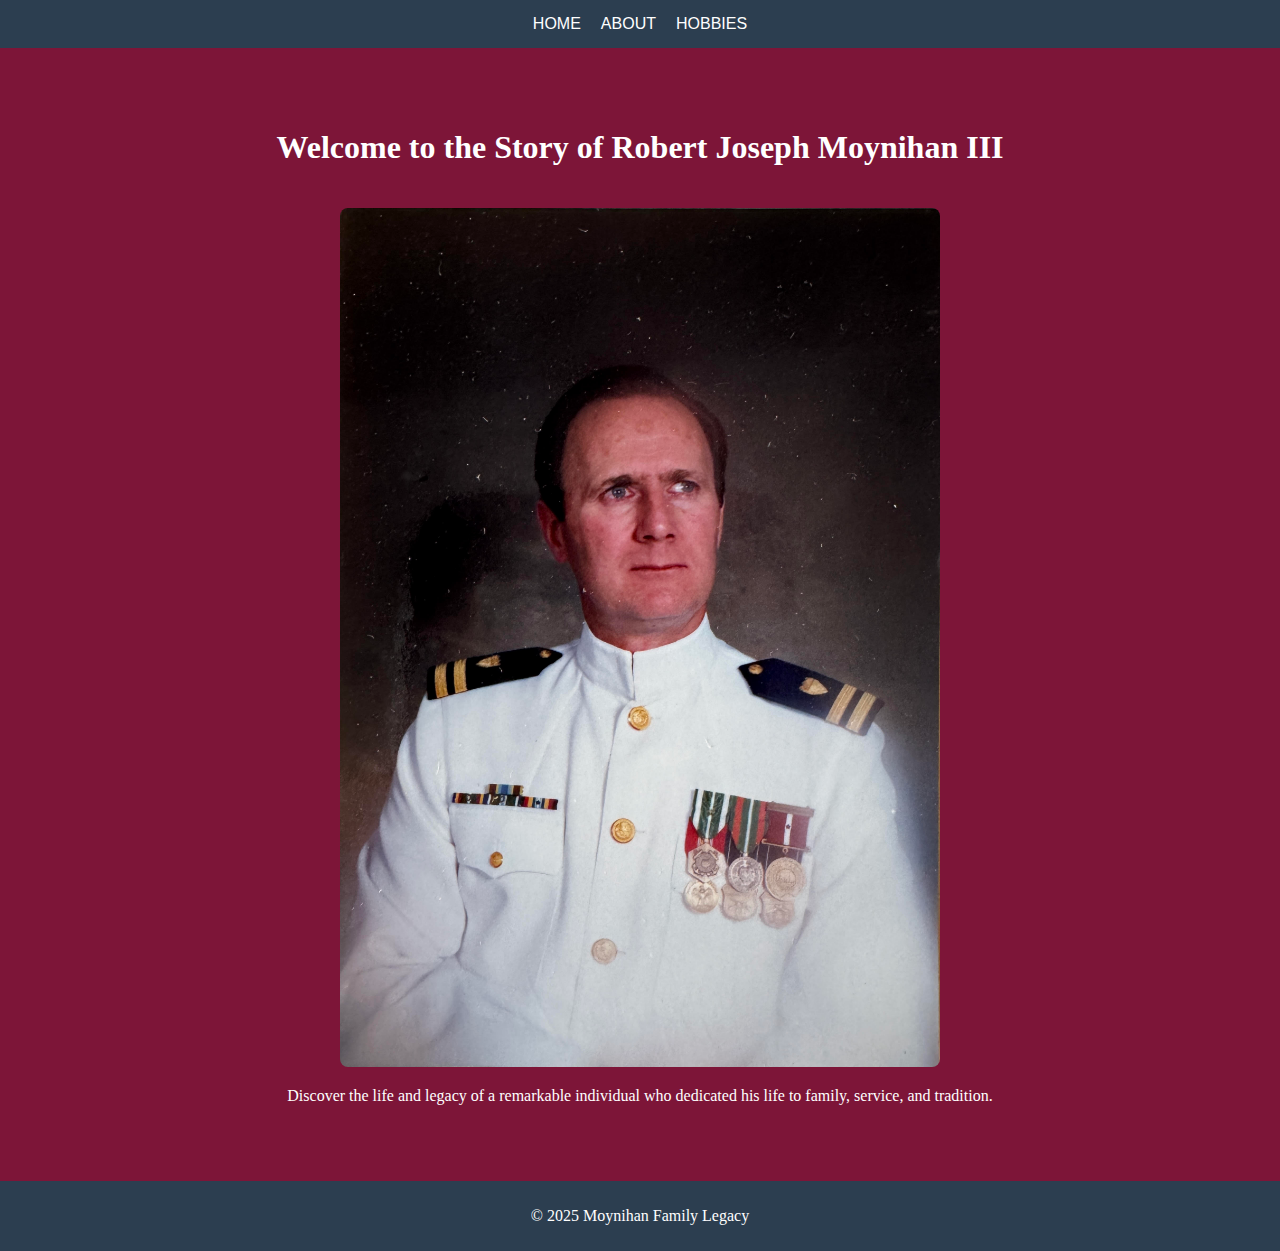
<file: index.html>
<!-- Jacob Cannamela -->
<!-- CSD340 -->
<!-- Assignment 5 -->
<!-- 1.21.2025 -->

<!DOCTYPE html>
<html lang="en">
<head>
  <meta charset="UTF-8">
  <meta name="viewport" content="width=device-width, initial-scale=1.0">
  <title>Robert Joseph Moynihan III - Biography</title>
  <link rel="stylesheet" href="style.css">
</head>
<body>
  <header>
    <nav>
      <ul>
        <li><a href="index.html">Home</a></li>
        <li><a href="about.html">About</a></li>
        <li><a href="hobbies.html">Hobbies</a></li>
      </ul>
    </nav>
  </header>

  <main>
    <!-- Landing Page Section -->
    <section id="landing" class="section-landing">
      <h1>Welcome to the Story of Robert Joseph Moynihan III</h1>
      <img src="images/portrait.jpg" alt="Portrait of Robert Joseph Moynihan III">
      <p>Discover the life and legacy of a remarkable individual who dedicated his life to family, service, and tradition.</p>
    </section>

  </main>

  <footer>
    <p>&copy; 2025 Moynihan Family Legacy</p>
  </footer>
</body>
</html>
</file>
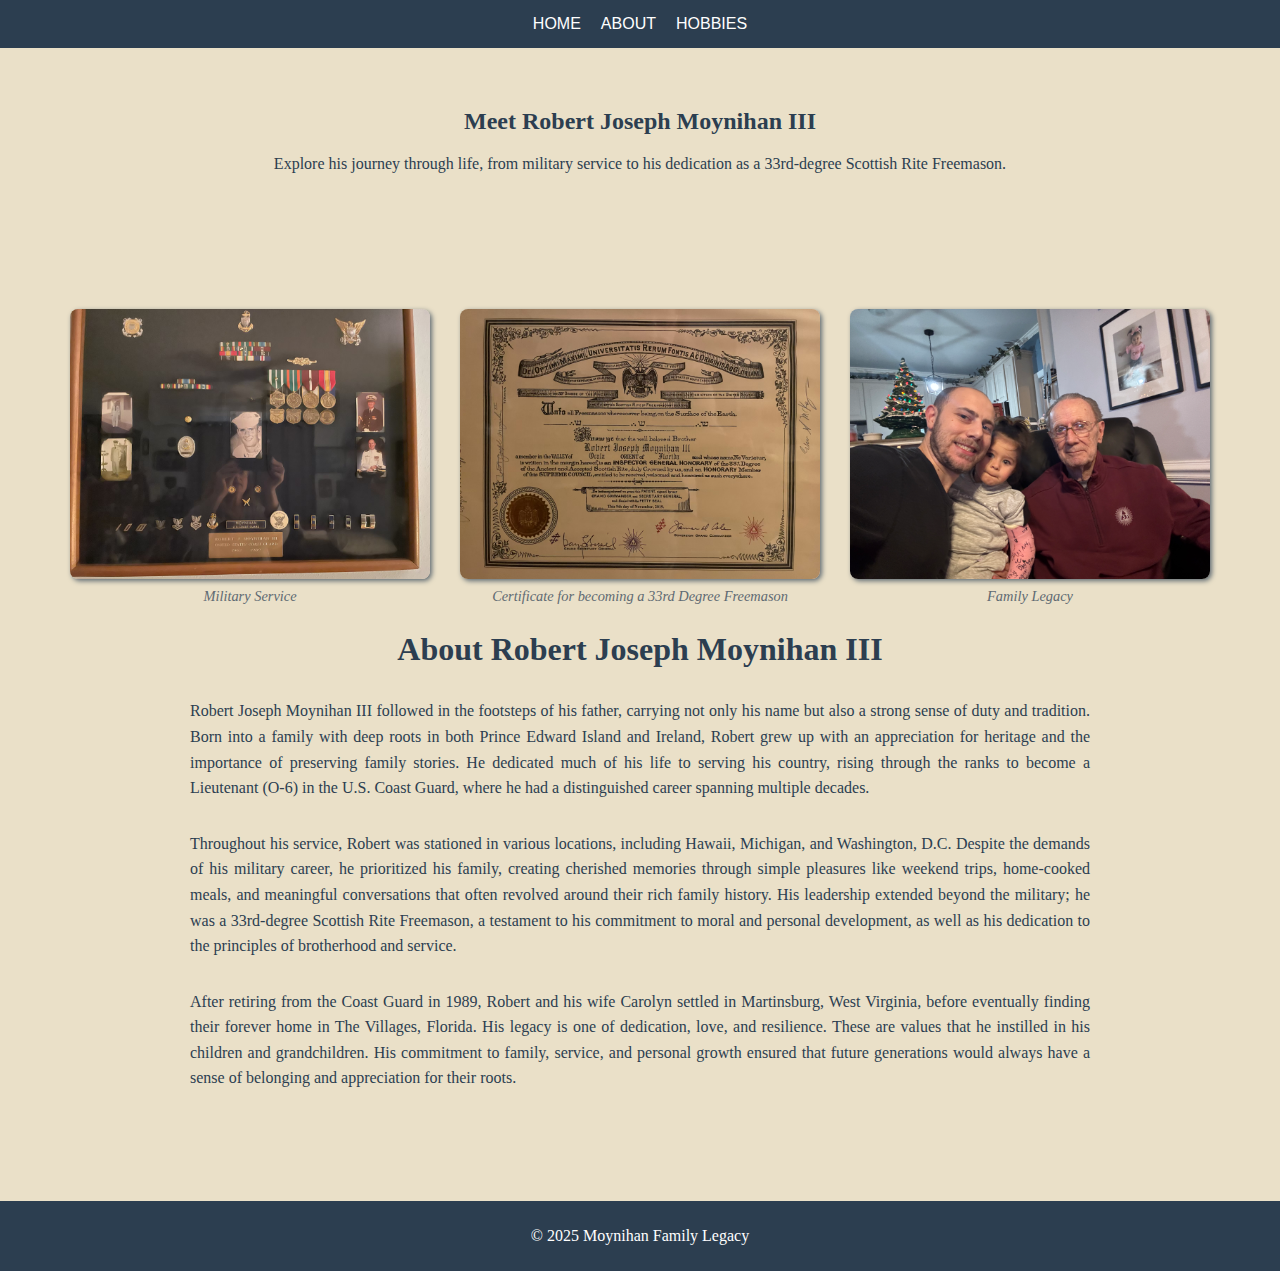
<file: about.html>
<!-- Jacob Cannamela -->
<!-- CSD340 -->
<!-- Assignment 5 -->
<!-- 1.21.2025 -->
<!DOCTYPE html>
<html lang="en">
<head>
  <meta charset="UTF-8">
  <meta name="viewport" content="width=device-width, initial-scale=1.0">
  <title>About Robert Joseph Moynihan III</title>
  <link rel="stylesheet" href="style.css">
</head>
<body>
  <header>
    <nav>
      <ul>
        <li><a href="index.html">Home</a></li>
        <li><a href="about.html">About</a></li>
        <li><a href="hobbies.html">Hobbies</a></li>
      </ul>
    </nav>
  </header>

  <main>
    <section id="portrait" class="section-portrait">
        <h2>Meet Robert Joseph Moynihan III</h2>
        <p>Explore his journey through life, from military service to his dedication as a 33rd-degree Scottish Rite Freemason.</p>
    </section>
    <section class="section-about">
      <div class="image-gallery">
        <figure>
          <img src="images/military.jpg" alt="Military service">
          <figcaption>Military Service</figcaption>
        </figure>
        <figure>
          <img src="images/33rd.jpg" alt="Freemasonry">
          <figcaption>Certificate for becoming a 33rd Degree Freemason</figcaption>
        </figure>
        <figure>
          <img src="images/family.JPG" alt="Family Legacy">
          <figcaption>Family Legacy</figcaption>
        </figure>
      </div>
      <h2>About Robert Joseph Moynihan III</h2>
      <p>
        Robert Joseph Moynihan III followed in the footsteps of his father, carrying not only his name but also a strong sense of duty and tradition. Born into a family with deep roots in both Prince Edward Island and Ireland, Robert grew up with an appreciation for heritage and the importance of preserving family stories. He dedicated much of his life to serving his country, rising through the ranks to become a Lieutenant (O-6) in the U.S. Coast Guard, where he had a distinguished career spanning multiple decades.
      </p>
      <p>
        Throughout his service, Robert was stationed in various locations, including Hawaii, Michigan, and Washington, D.C. Despite the demands of his military career, he prioritized his family, creating cherished memories through simple pleasures like weekend trips, home-cooked meals, and meaningful conversations that often revolved around their rich family history. His leadership extended beyond the military; he was a 33rd-degree Scottish Rite Freemason, a testament to his commitment to moral and personal development, as well as his dedication to the principles of brotherhood and service.
      </p>
      <p>
        After retiring from the Coast Guard in 1989, Robert and his wife Carolyn settled in Martinsburg, West Virginia, before eventually finding their forever home in The Villages, Florida. His legacy is one of dedication, love, and resilience. These are values that he instilled in his children and grandchildren. His commitment to family, service, and personal growth ensured that future generations would always have a sense of belonging and appreciation for their roots.
      </p>
    </section>
  </main>

  <footer>
    <p>&copy; 2025 Moynihan Family Legacy</p>
  </footer>
</body>
</html>
</file>
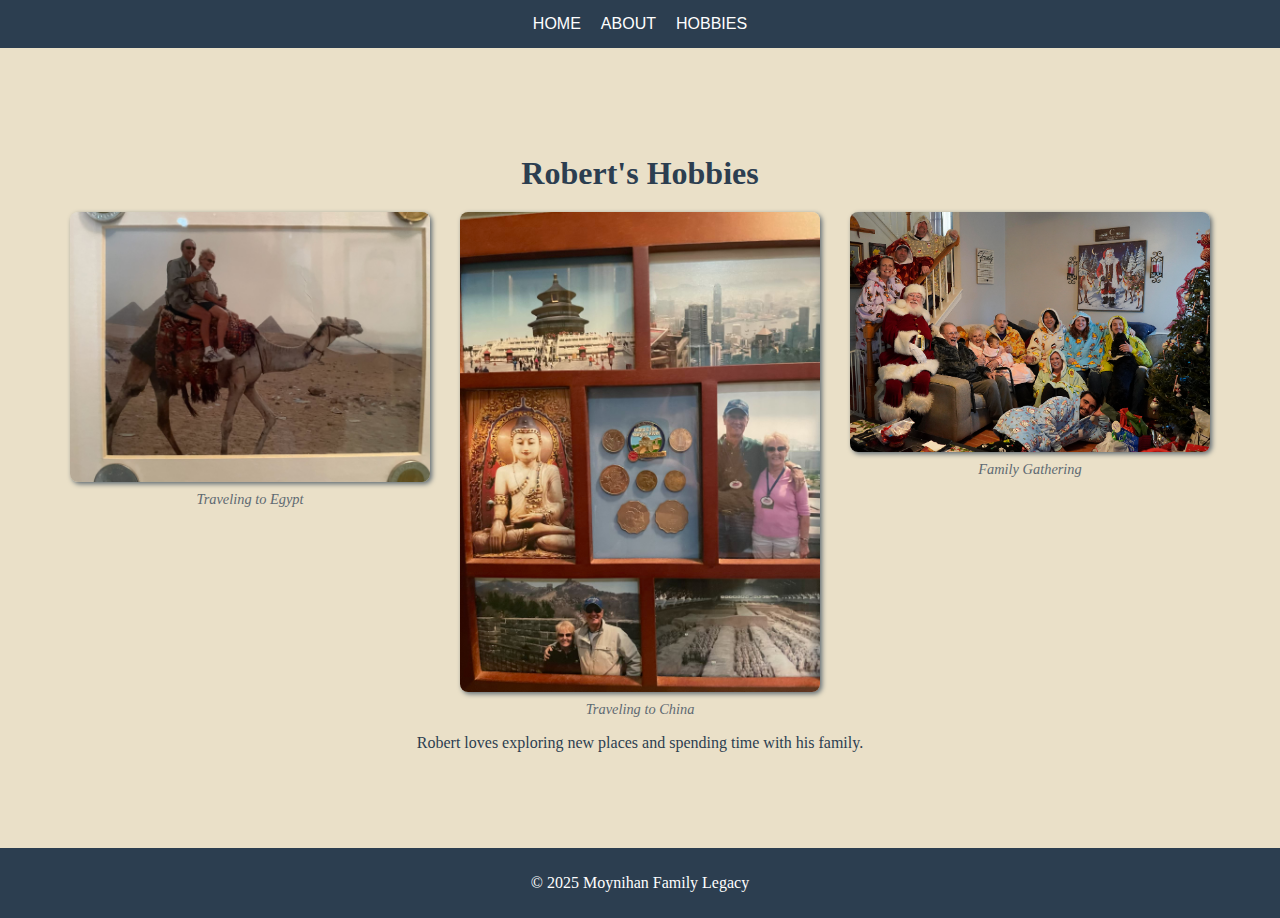
<file: hobbies.html>
<!DOCTYPE html>
<html lang="en">
<head>
  <meta charset="UTF-8">
  <meta name="viewport" content="width=device-width, initial-scale=1.0">
  <title>Robert's Hobbies</title>
  <link rel="stylesheet" href="style.css">
</head>
<body>
  <header>
    <nav>
      <ul>
        <li><a href="index.html">Home</a></li>
        <li><a href="about.html">About</a></li>
        <li><a href="hobbies.html">Hobbies</a></li>
      </ul>
    </nav>
  </header>

  <main>
    <section class="section-hobbies">
      <h2>Robert's Hobbies</h2>
      <div class="hobby-gallery">
        <figure>
          <img src="images/travel1.jpg" alt="Traveling to Egypt">
          <figcaption>Traveling to Egypt</figcaption>
        </figure>
        <figure>
          <img src="images/travel2.jpg" alt="Traveling to China">
          <figcaption>Traveling to China</figcaption>
        </figure>
        <figure>
          <img src="images/timewithfamily.jpg" alt="Family Gathering">
          <figcaption>Family Gathering</figcaption>
        </figure>
      </div>
      <p>Robert loves exploring new places and spending time with his family.</p>
    </section>
    
  </main>

  <footer>
    <p>&copy; 2025 Moynihan Family Legacy</p>
  </footer>
</body>
</html>
</file>
<file: style.css>
/* Jacob Cannamela */
/* CSD340 */
/* Assignment 5 */
/* 1.21.2025 */

/* General Styles */
body {
    font-family: 'Lora', serif;
    color: #2C3E50;
    margin: 0;
    padding: 0;
    background-color: #EAE0C8;
    overflow-x: hidden; /* Prevents horizontal scrolling */
    overflow-y: auto; /* Allows vertical scrolling when necessary */
}

header {
    background-color: #2C3E50;
    padding: 15px;
}

header nav ul {
    list-style: none;
    margin: 0;
    padding: 0;
    display: flex;
    justify-content: center;
}

header nav ul li {
    margin: 0 10px;
}

header nav ul li a {
    color: #FFFFFF;
    text-decoration: none;
    font-family: 'Montserrat', sans-serif;
    text-transform: uppercase;
}

header nav ul li a:hover {
    text-decoration: underline;
    color: #D4AF37;
}

section {
    padding: 40px;
    text-align: center;
}

.section-landing {
    background-color: #7D1538;
    color: #FFFFFF;
    padding: 60px;
}

.section-landing img {
    width: 100%;
    max-width: 600px;
    margin-top: 20px;
    border-radius: 8px;
}

/* Common section styles */
.section-about,
.section-hobbies {
    margin: 40px auto;
    max-width: 1200px;
}

/* Title styling */
.section-about h2,
.section-hobbies h2 {
    font-size: 2em;
    margin-bottom: 20px;
    text-align: center;
}

/* Image gallery styling for both about and hobbies sections */
.section-about .image-gallery,
.section-hobbies .hobby-gallery {
    display: flex;
    flex-direction: row; /* Ensures horizontal layout */
    justify-content: center; /* Centers images horizontally */
    gap: 30px; /* Space between images */
    flex-wrap: wrap; /* Allows wrapping on smaller screens */
}

.section-about .image-gallery figure,
.section-hobbies .hobby-gallery figure {
    margin: 0;
    text-align: center;
    max-width: 30%;
    flex: 1; /* Ensures equal spacing */
}

.section-about img,
.section-hobbies img {
    width: 100%;
    height: auto;
    border-radius: 8px;
    box-shadow: 2px 2px 5px #5F6A72;
    object-fit: cover; /* Maintains image aspect ratio */
}

.section-about figcaption,
.section-hobbies figcaption {
    font-style: italic;
    margin-top: 5px;
    color: #5F6A72;
    font-size: 0.9em;
}

/* Paragraph styling for biography section */
.section-about p {
    max-width: 900px;
    line-height: 1.6;
    margin: 30px auto;
    text-align: justify;
}

/* Footer Styling */
footer {
    background-color: #2C3E50;
    color: #FFFFFF;
    text-align: center;
    padding: 10px;
}
</file>
